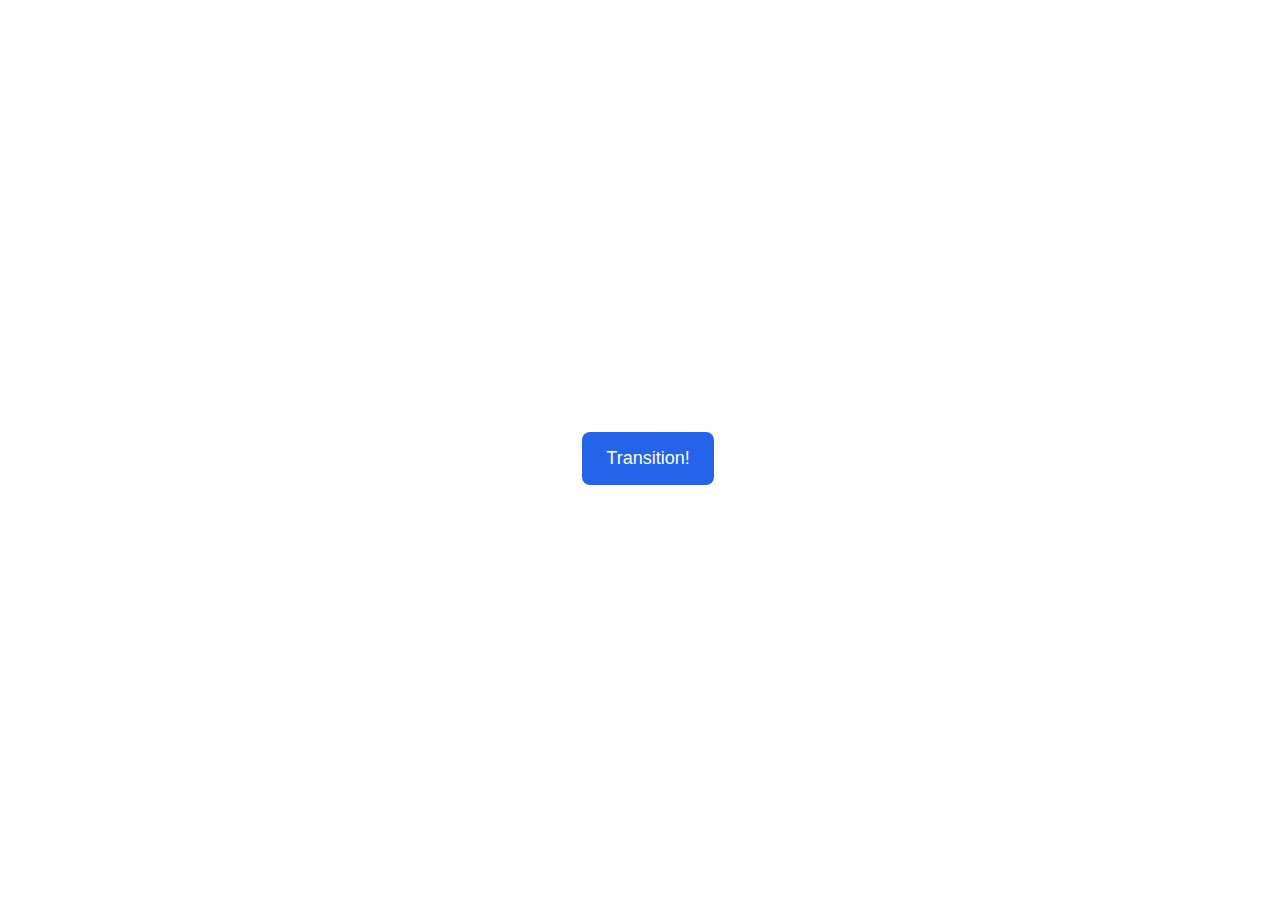
<file: animation/01-button-hover/index.html>
<!DOCTYPE html>
<html lang="en">
  <head>
    <meta charset="UTF-8" />
    <meta http-equiv="X-UA-Compatible" content="IE=edge" />
    <meta name="viewport" content="width=device-width, initial-scale=1.0" />
    <title>Button Hover</title>
    <link rel="stylesheet" href="style.css" />
  </head>
  <body>
    <div id="transition-container">
      <button>Transition!</button>
    </div>
  </body>
</html>
</file>
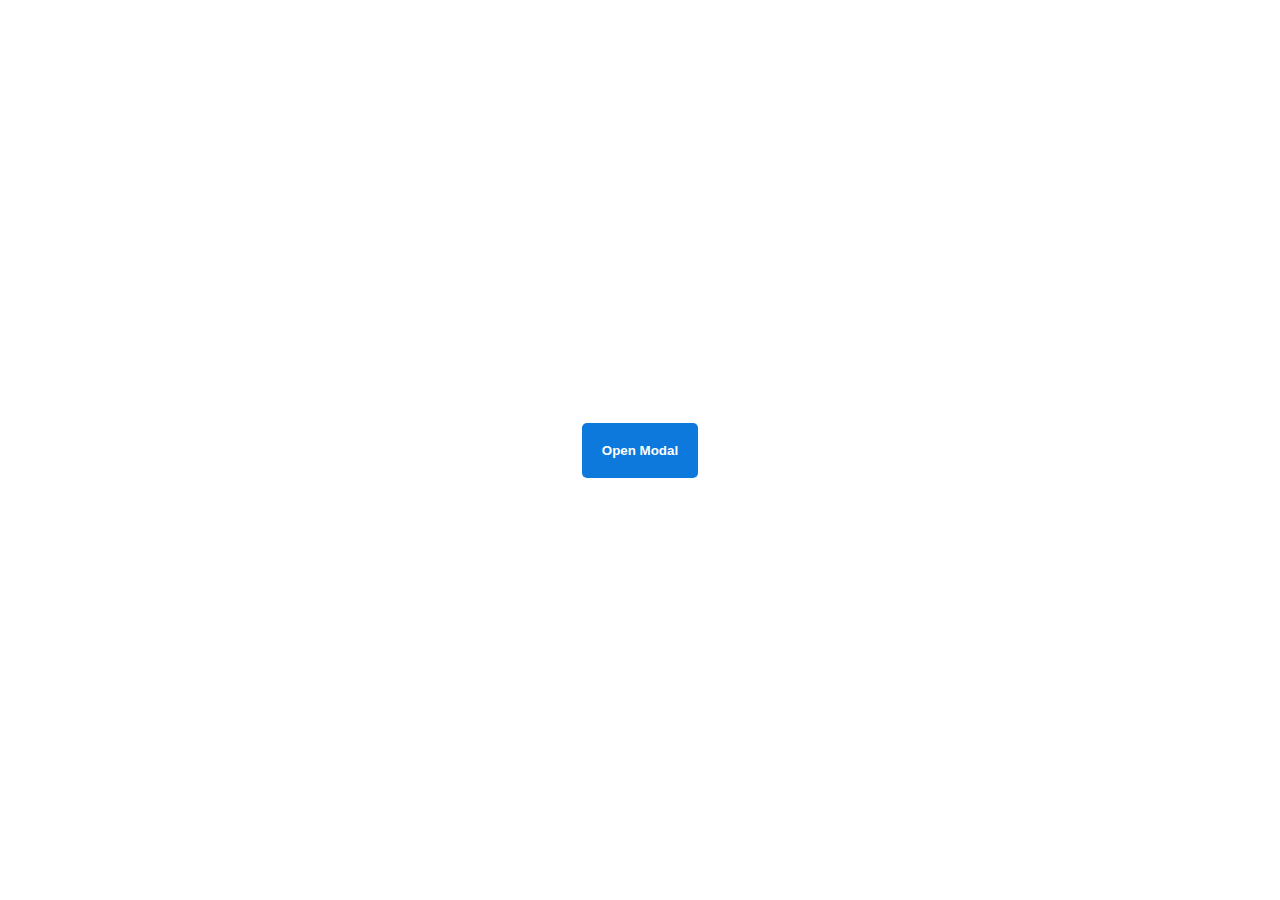
<file: animation/02-pop-up/index.html>
<!DOCTYPE html>
<html lang="en">
  <head>
    <meta charset="UTF-8" />
    <meta http-equiv="X-UA-Compatible" content="IE=edge" />
    <meta name="viewport" content="width=device-width, initial-scale=1.0" />
    <title>Popup</title>
    <link rel="stylesheet" href="style.css" />
  </head>
  <body>
    <div class="backdrop"></div>
    <div class="popup-modal">
      <h1>Look at me!</h1>
      <p>I'm a pop up dialog!</p>
      <button id="close-modal">Close Modal</button>
    </div>
    <div class="button-container">
      <button id="trigger-modal">Open Modal</button>
    </div>
    <script src="script.js"></script>
  </body>
</html>
</file>
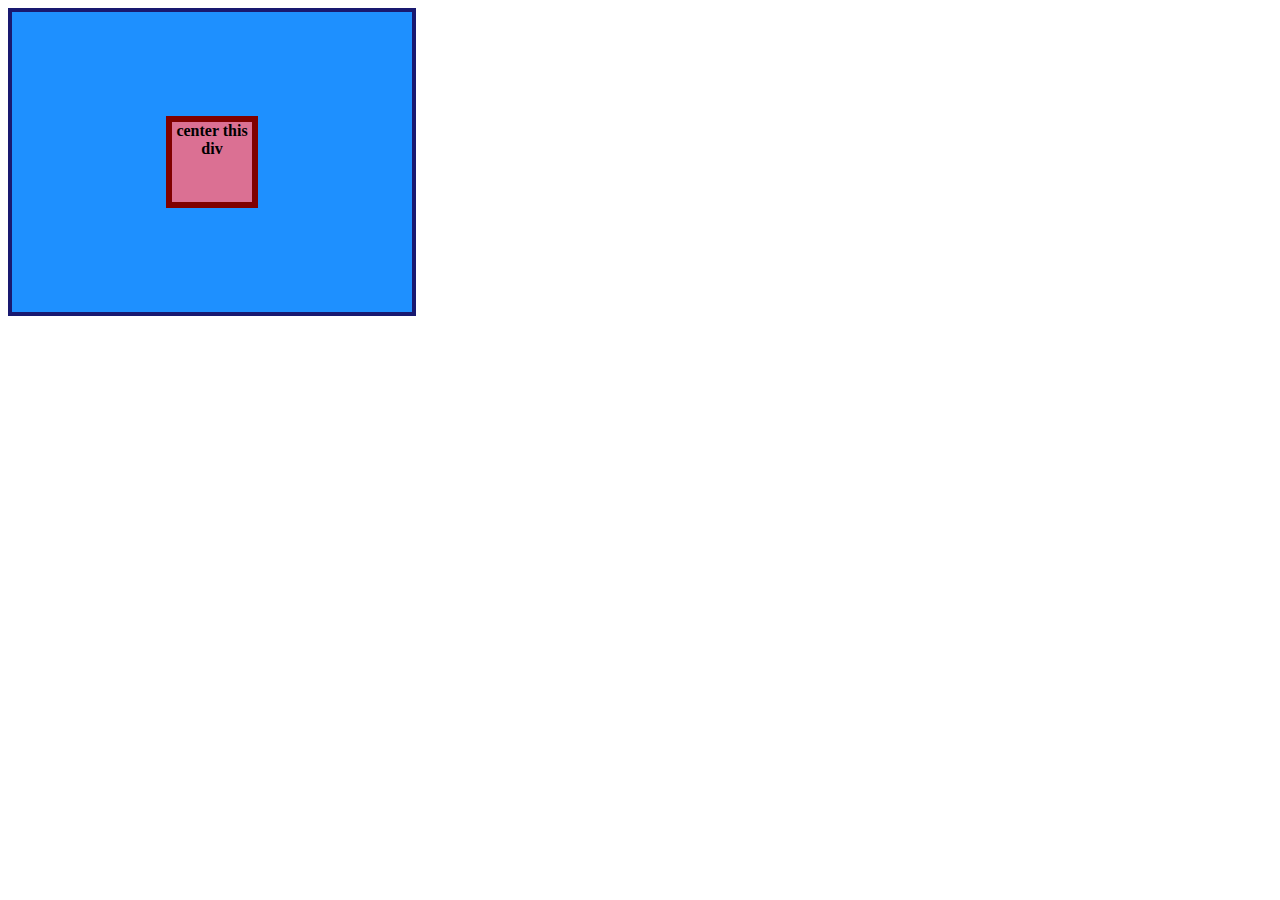
<file: flex/01-flex-center/index.html>
<!DOCTYPE html>
<html lang="en">
<head>
  <meta charset="UTF-8">
  <meta http-equiv="X-UA-Compatible" content="IE=edge">
  <meta name="viewport" content="width=device-width, initial-scale=1.0">
  <title>CENTER THIS DIV</title>
  <link rel="stylesheet" href="style.css">
</head>
<body>
  <div class="container">
    <div class="box">center this div</div>
  </div>
</body>
</html>
</file>
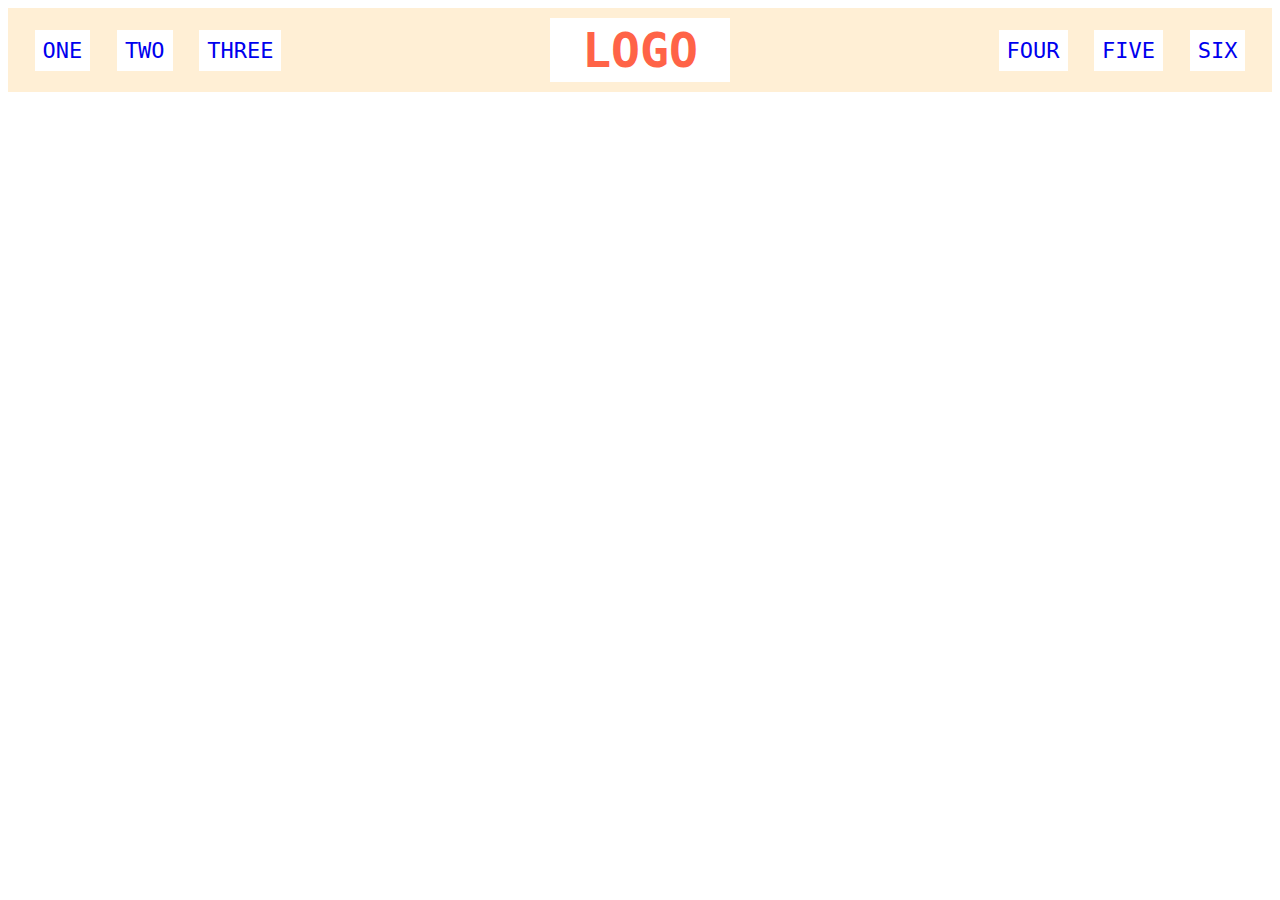
<file: flex/02-flex-header/index.html>
<!DOCTYPE html>
<html lang="en">
<head>
  <meta charset="UTF-8">
  <meta http-equiv="X-UA-Compatible" content="IE=edge">
  <meta name="viewport" content="width=device-width, initial-scale=1.0">
  <title>Flex Header</title>
  <link rel="stylesheet" href="style.css">
</head>
<body>
  <div class="header">
    <div class="left-links">
      <ul>
        <li><a href="#">ONE</a></li>
        <li><a href="#">TWO</a></li>
        <li><a href="#">THREE</a></li>
      </ul>
    </div>
    <div class="logo">LOGO</div>
    <div class="right-links">
      <ul>
        <li><a href="#">FOUR</a></li>
        <li><a href="#">FIVE</a></li>
        <li><a href="#">SIX</a></li>
      </ul>
    </div>
  </div>
</body>
</html>
</file>
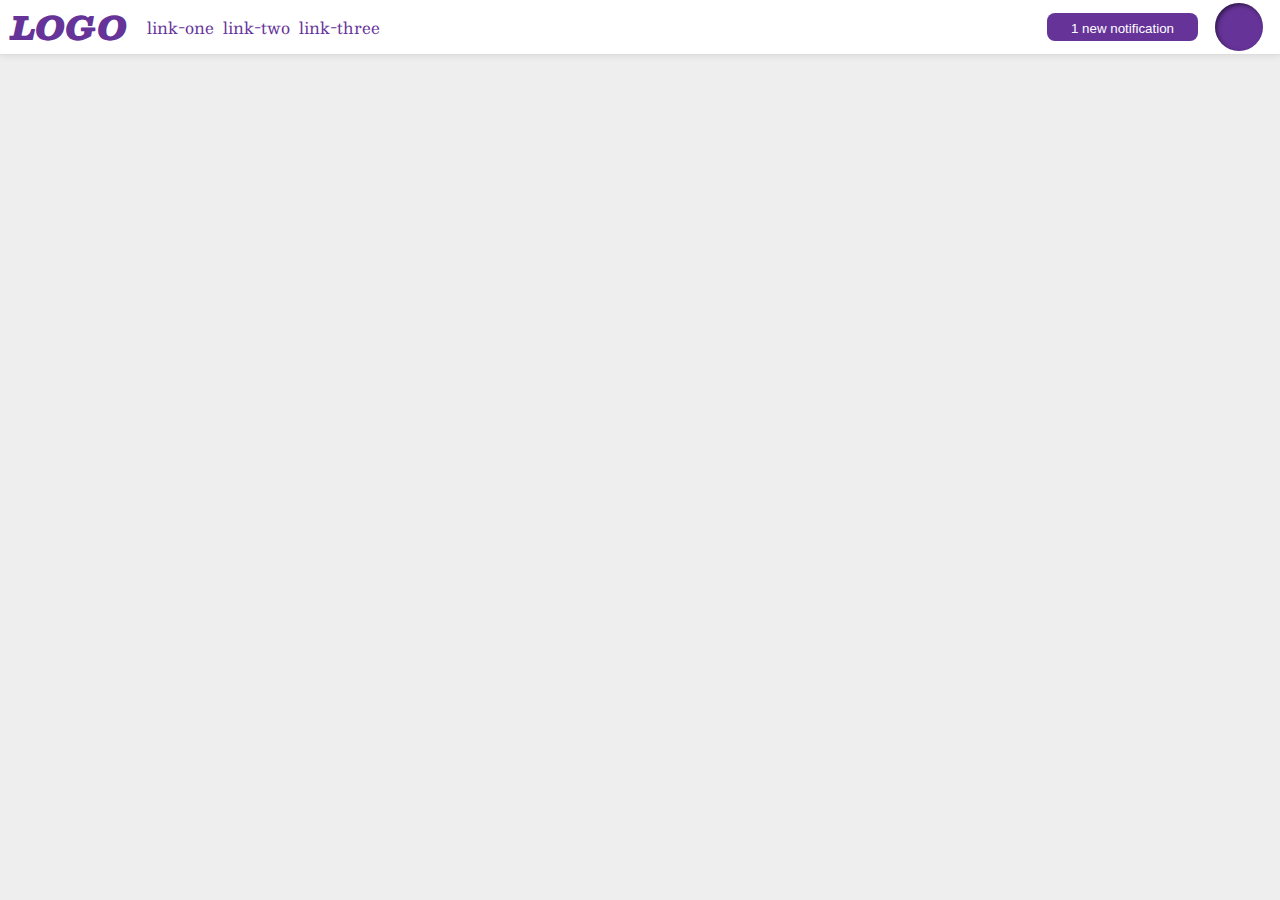
<file: flex/03-flex-header-2/index.html>
<!DOCTYPE html>
<html lang="en">
<head>
  <meta charset="UTF-8">
  <meta http-equiv="X-UA-Compatible" content="IE=edge">
  <meta name="viewport" content="width=device-width, initial-scale=1.0">
  <title>Flex Header 2</title>
  <link rel="stylesheet" href="style.css">
</head>
<body>
  <div class="header">
    <span class="flexbox1">
      <div class="logo">
        LOGO
      </div>
      <ul class="links">
        <li><a href="google.com">link-one</a></li>
        <li><a href="google.com">link-two</a></li>
        <li><a href="google.com">link-three</a></li>
      </ul>
    </span>
    <span class="flexbox2">
      <button class="notifications">
        1 new notification
      </button>
      <div class="profile-image"></div>
    </span>
  </div>
</body>
</html>
</file>
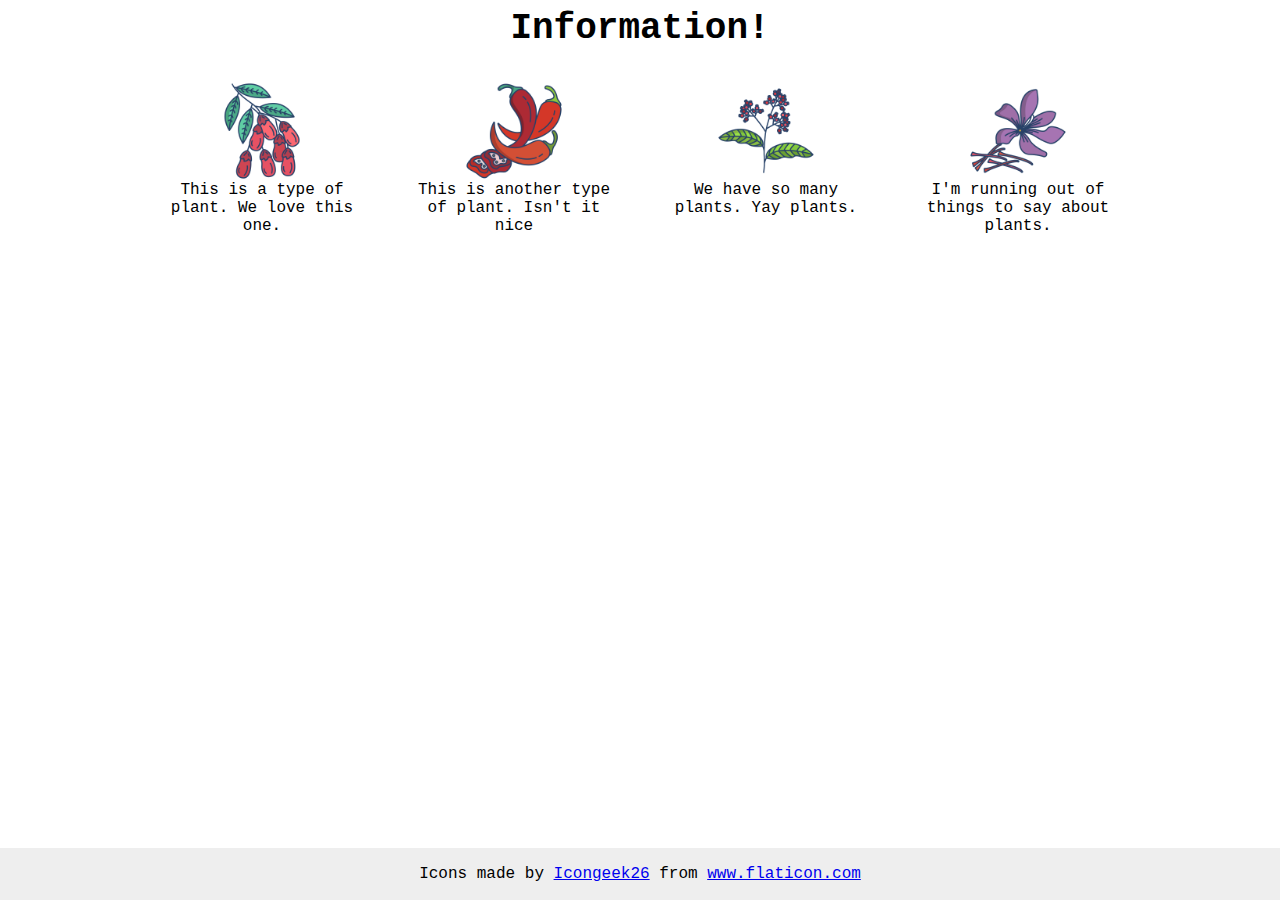
<file: flex/04-flex-information/index.html>
<!DOCTYPE html>
<html lang="en">
<head>
  <meta charset="UTF-8">
  <meta http-equiv="X-UA-Compatible" content="IE=edge">
  <meta name="viewport" content="width=device-width, initial-scale=1.0">
  <title>Information</title>
  <link rel="stylesheet" href="style.css">
</head>
<body>
  <span class="info">
    <div class="title">Information!</div>
      <span class="flowers">
        <div class="plant">
          <img src="./images/barberry.png" alt="barberry">
          <div class="text">This is a type of plant. We love this one.</div>
        </div>
        
        <div class="plant">
          <img src="./images/chilli.png" alt="chili">
          <div class="text">This is another type of plant. Isn't it nice</div>
        </div>
      
        <div class="plant">
          <img src="./images/pepper.png" alt="pepper">
          <div class="text">We have so many plants. Yay plants.</div>
        </div>
        
        <div class="plant">
          <img src="./images/saffron.png" alt="saffron">
          <div class="text">I'm running out of things to say about plants.</div>
        </div>
      
      </span>
  </span>
  <!-- disregard this section, it's here to give attribution to the creator of these icons -->
  <div class="footer">
    <div>Icons made by <a href="https://www.flaticon.com/authors/icongeek26" title="Icongeek26">Icongeek26</a> from <a href="https://www.flaticon.com/" title="Flaticon">www.flaticon.com</a></div>
  </div>
</body>
</html>
</file>
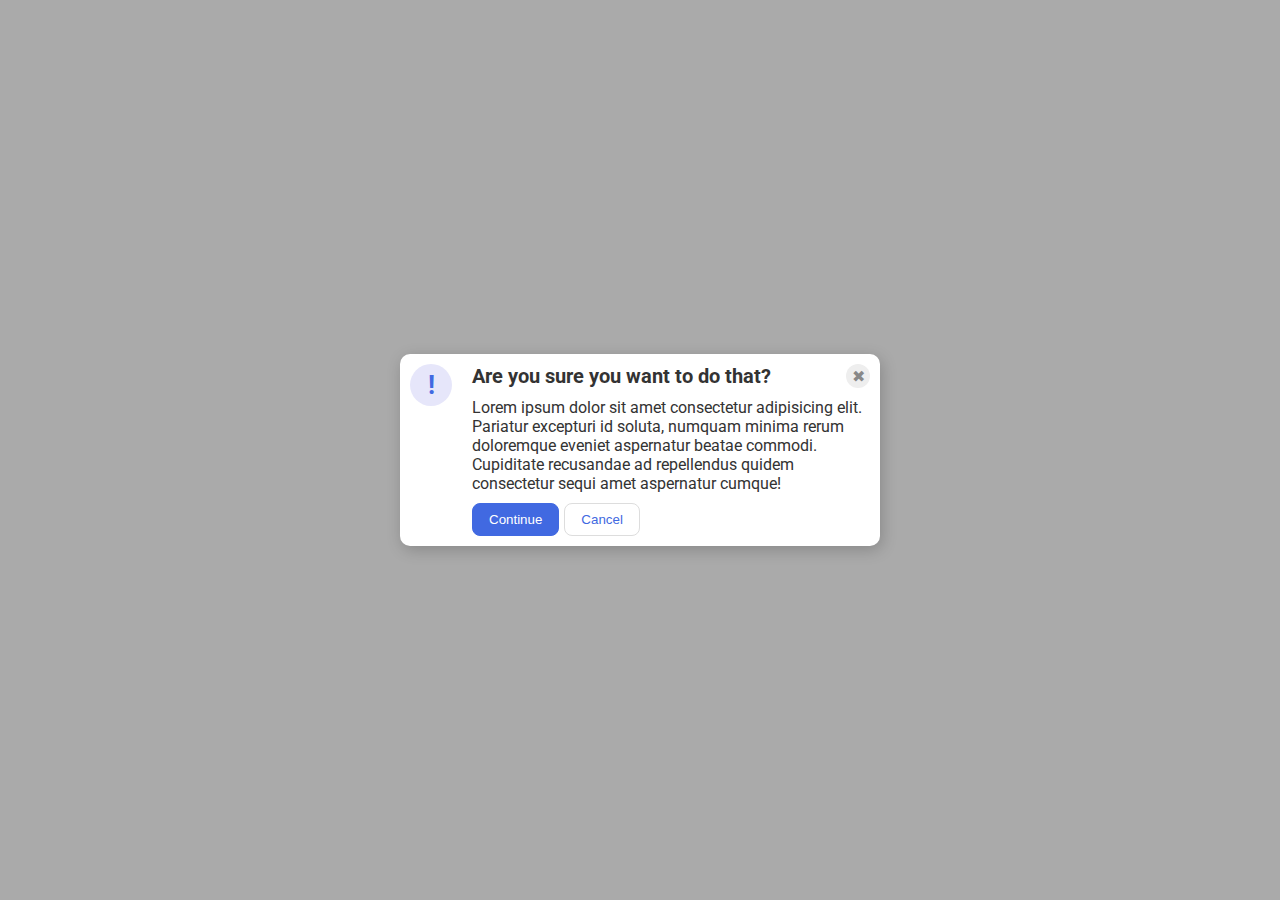
<file: flex/05-flex-modal/index.html>
<!DOCTYPE html>
<html lang="en">
<head>
  <meta charset="UTF-8">
  <meta http-equiv="X-UA-Compatible" content="IE=edge">
  <meta name="viewport" content="width=device-width, initial-scale=1.0">
  <link rel="stylesheet" href="style.css">
  <title>Modal</title>
</head>
<body>
  <div class="modal">
    <div class="icon">!</div>
      <div class="important">
        <div class="sure">
          <div class="header">Are you sure you want to do that?</div>
          <div class="close-button">✖</div>
        </div>
        <div class="text">Lorem ipsum dolor sit amet consectetur adipisicing elit. Pariatur excepturi id soluta, numquam minima rerum doloremque eveniet aspernatur beatae commodi. Cupiditate recusandae ad repellendus quidem consectetur sequi amet aspernatur cumque!</div>
        <div class="buttons">
          <button class="continue">Continue</button>
          <button class="cancel">Cancel</button>
        </div>
      </div>
  </div>
</body>
</html>
</file>
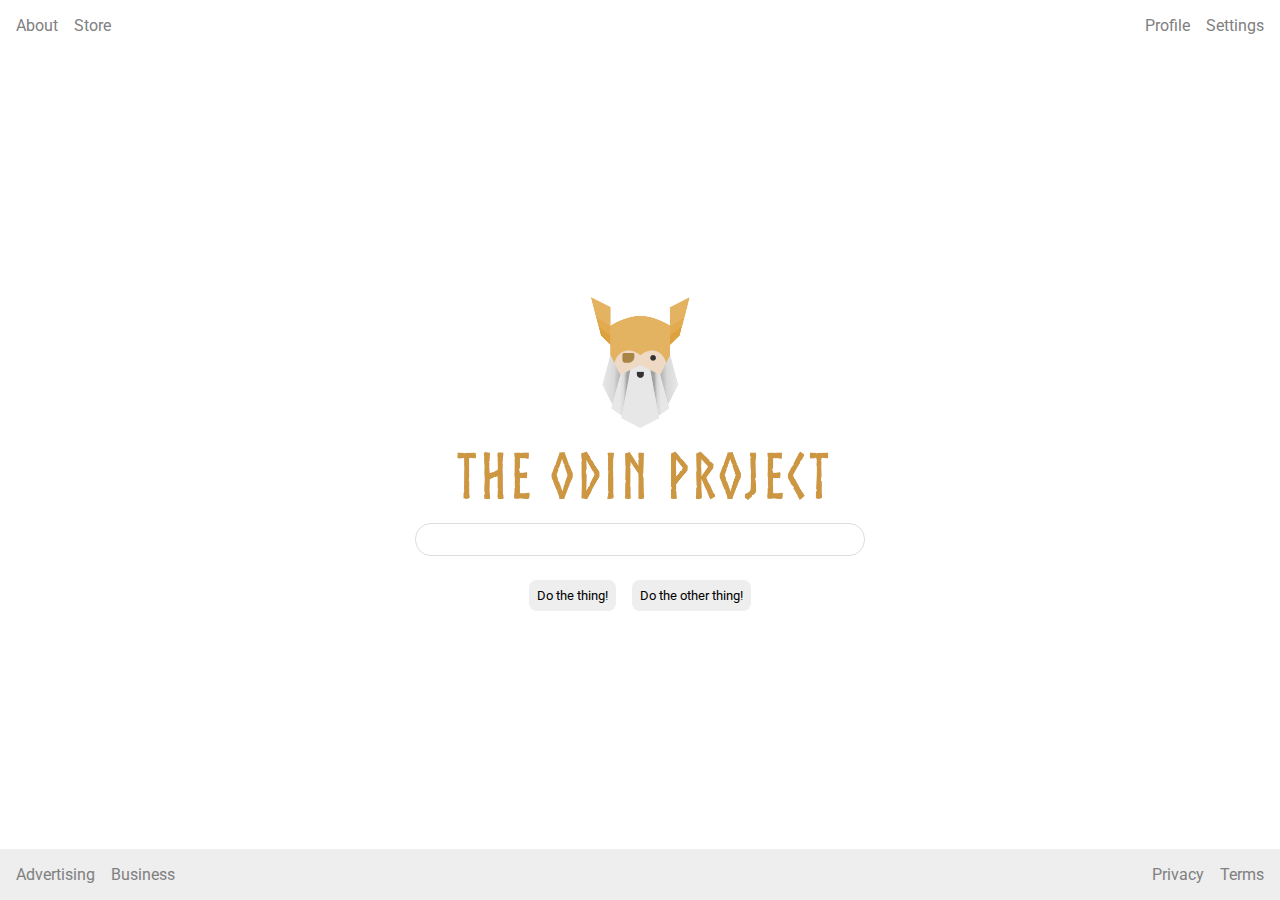
<file: flex/06-flex-layout/index.html>
<!DOCTYPE html>
<html lang="en">
<head>
  <meta charset="UTF-8">
  <meta http-equiv="X-UA-Compatible" content="IE=edge">
  <meta name="viewport" content="width=device-width, initial-scale=1.0">
  <title>LAYOUT</title>
  <link rel="stylesheet" href="./style.css">
</head>
<body>
  <div class="header">
    <ul class="left-links">
      <li><a href="google.com">About</a></li>
      <li><a href="google.com">Store</a></li>
    </ul>
    <ul class="right-links">
      <li><a href="google.com">Profile</a></li>
      <li><a href="google.com">Settings</a></li>
    </ul>
  </div>
  <div class="content">
    <img src="./logo.png" alt="">
    <div class="input">
      <input type="text">
    </div>
    <div class="buttons">
      <button>Do the thing!</button>
      <button>Do the other thing!</button>
    </div>
  </div>
  <div class="footer">
    <ul class="left-links">
      <li><a href="google.com">Advertising</a></li>
      <li><a href="google.com">Business</a></li>
    </ul>
    <ul class="right-links">
      <li><a href="google.com">Privacy</a></li>
      <li><a href="google.com">Terms</a></li>
    </ul>
  </div>
</body>
</html>
</file>
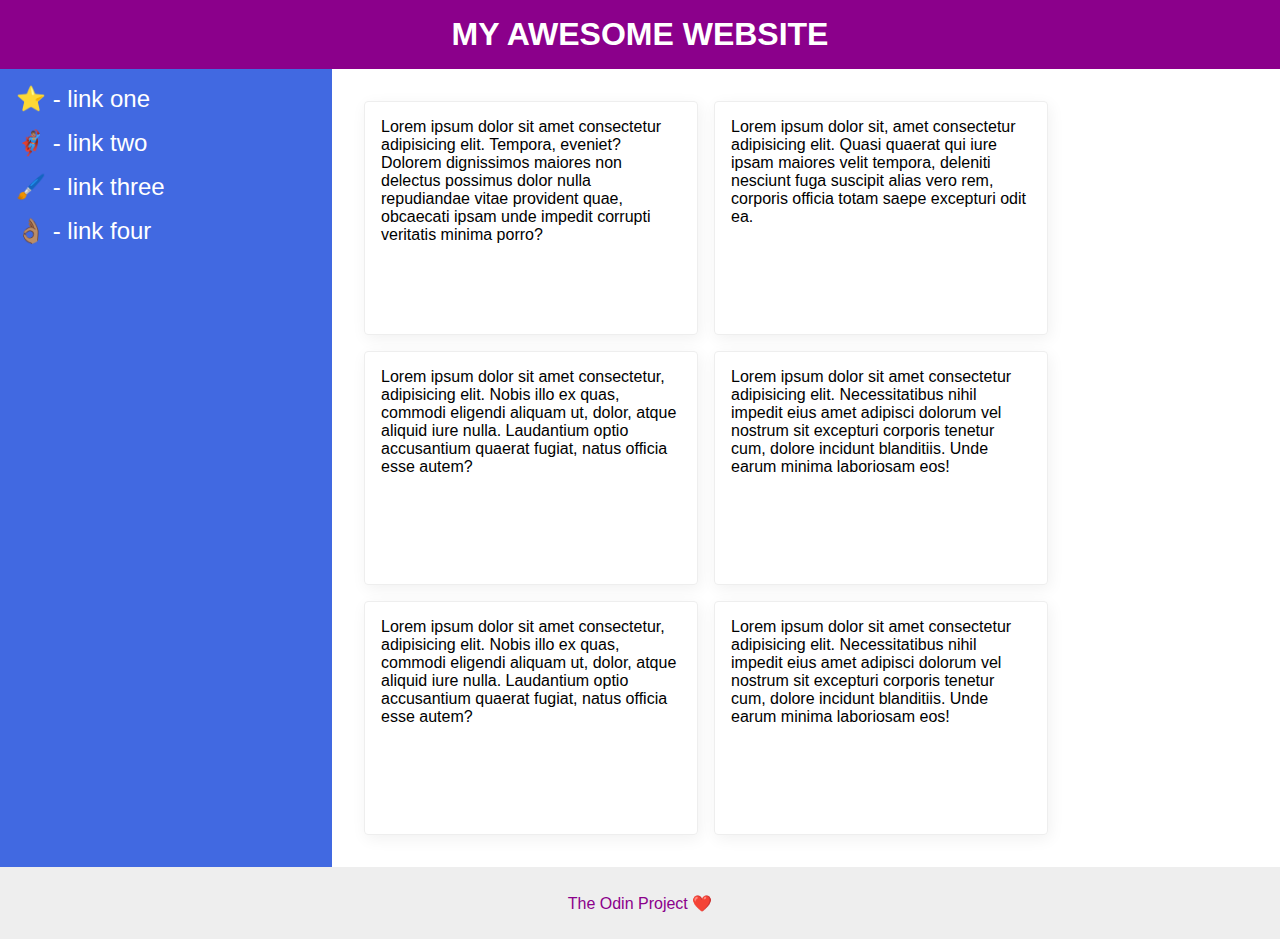
<file: flex/07-flex-layout-2/index.html>
<!DOCTYPE html>
<html lang="en">
<head>
  <meta charset="UTF-8">
  <meta http-equiv="X-UA-Compatible" content="IE=edge">
  <meta name="viewport" content="width=device-width, initial-scale=1.0">
  <title>The Holy Grail</title>
  <link rel="stylesheet" href="style.css">
</head>
<body>
  <div class="header">
    MY AWESOME WEBSITE
  </div>
  <div class="main-body">
    <div class="sidebar">
      <ul>
        <li><a href="google.com">⭐ - link one</a></li>
        <li><a href="google.com">🦸🏽‍♂️ - link two</a></li>
        <li><a href="google.com">🖌️ - link three</a></li>
        <li><a href="google.com">👌🏽 - link four</a></li>
      </ul>
    </div>
   <div class="cards">
    <div class="card">Lorem ipsum dolor sit amet consectetur adipisicing elit. Tempora, eveniet? Dolorem dignissimos maiores non delectus possimus dolor nulla repudiandae vitae provident quae, obcaecati ipsam unde impedit corrupti veritatis minima porro?</div>
    <div class="card">Lorem ipsum dolor sit, amet consectetur adipisicing elit. Quasi quaerat qui iure ipsam maiores velit tempora, deleniti nesciunt fuga suscipit alias vero rem, corporis officia totam saepe excepturi odit ea.</div>
    <div class="card">Lorem ipsum dolor sit amet consectetur, adipisicing elit. Nobis illo ex quas, commodi eligendi aliquam ut, dolor, atque aliquid iure nulla. Laudantium optio accusantium quaerat fugiat, natus officia esse autem?</div>
    <div class="card">Lorem ipsum dolor sit amet consectetur adipisicing elit. Necessitatibus nihil impedit eius amet adipisci dolorum vel nostrum sit excepturi corporis tenetur cum, dolore incidunt blanditiis. Unde earum minima laboriosam eos!</div>
    <div class="card">Lorem ipsum dolor sit amet consectetur, adipisicing elit. Nobis illo ex quas, commodi eligendi aliquam ut, dolor, atque aliquid iure nulla. Laudantium optio accusantium quaerat fugiat, natus officia esse autem?</div>
    <div class="card">Lorem ipsum dolor sit amet consectetur adipisicing elit. Necessitatibus nihil impedit eius amet adipisci dolorum vel nostrum sit excepturi corporis tenetur cum, dolore incidunt blanditiis. Unde earum minima laboriosam eos!</div>
   </div>
    
  </div>
  
  <div class="footer">
    The Odin Project ❤️
  </div>
</body>
</html>
</file>
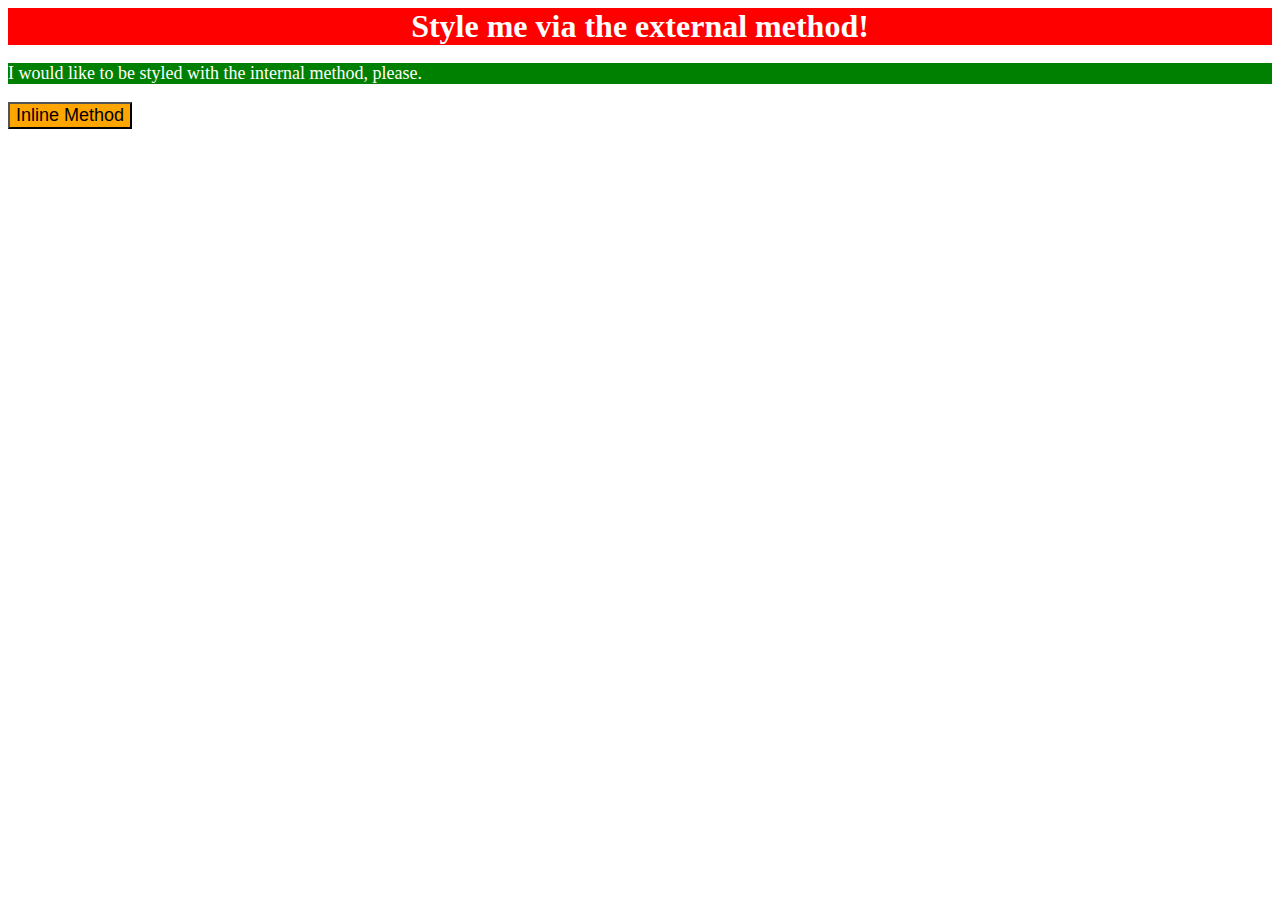
<file: foundations/01-css-methods/index.html>
<!DOCTYPE html>
<html lang="en">
<head>
  <meta charset="UTF-8">
  <meta http-equiv="X-UA-Compatible" content="IE=edge">
  <meta name="viewport" content="width=device-width, initial-scale=1.0">
  <title>Methods for Adding CSS</title>
  <link rel="stylesheet" href="style.css">
<style>
  p {
    background: green;
    color:white;
    font-size: 18px;
  }
</style>

</head>
<body>
  <div>Style me via the external method!</div>
  <p>I would like to be styled with the internal method, please.</p>
  <button style="background:orange; font-size: 18px;">Inline Method</button>
</body>
</html>
</file>
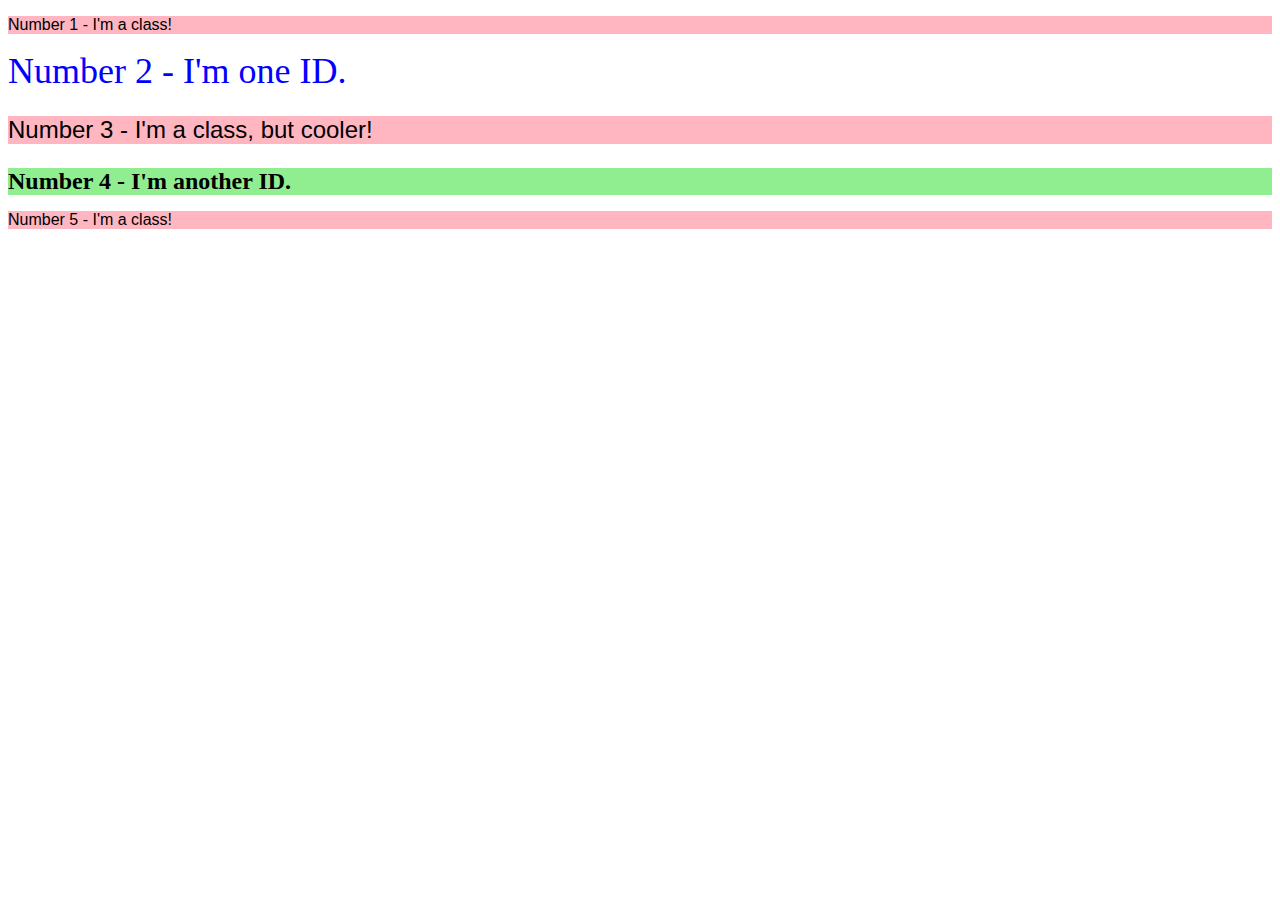
<file: foundations/02-class-id-selectors/index.html>
<!DOCTYPE html>
<html lang="en">
<head>
  <meta charset="UTF-8">
  <meta http-equiv="X-UA-Compatible" content="IE=edge">
  <meta name="viewport" content="width=device-width, initial-scale=1.0">
  <title>Class and ID Selectors</title>
  <link rel="stylesheet" href="style.css">
</head>
<body>
  <p class="odd-number">Number 1 - I'm a class!</p>
  <div id="two">Number 2 - I'm one ID.</div>
  <p class="odd-number three">Number 3 - I'm a class, but cooler!</p>
  <div id="four">Number 4 - I'm another ID.</div>
  <p class="odd-number">Number 5 - I'm a class!</p>
</body>
</html>
</file>
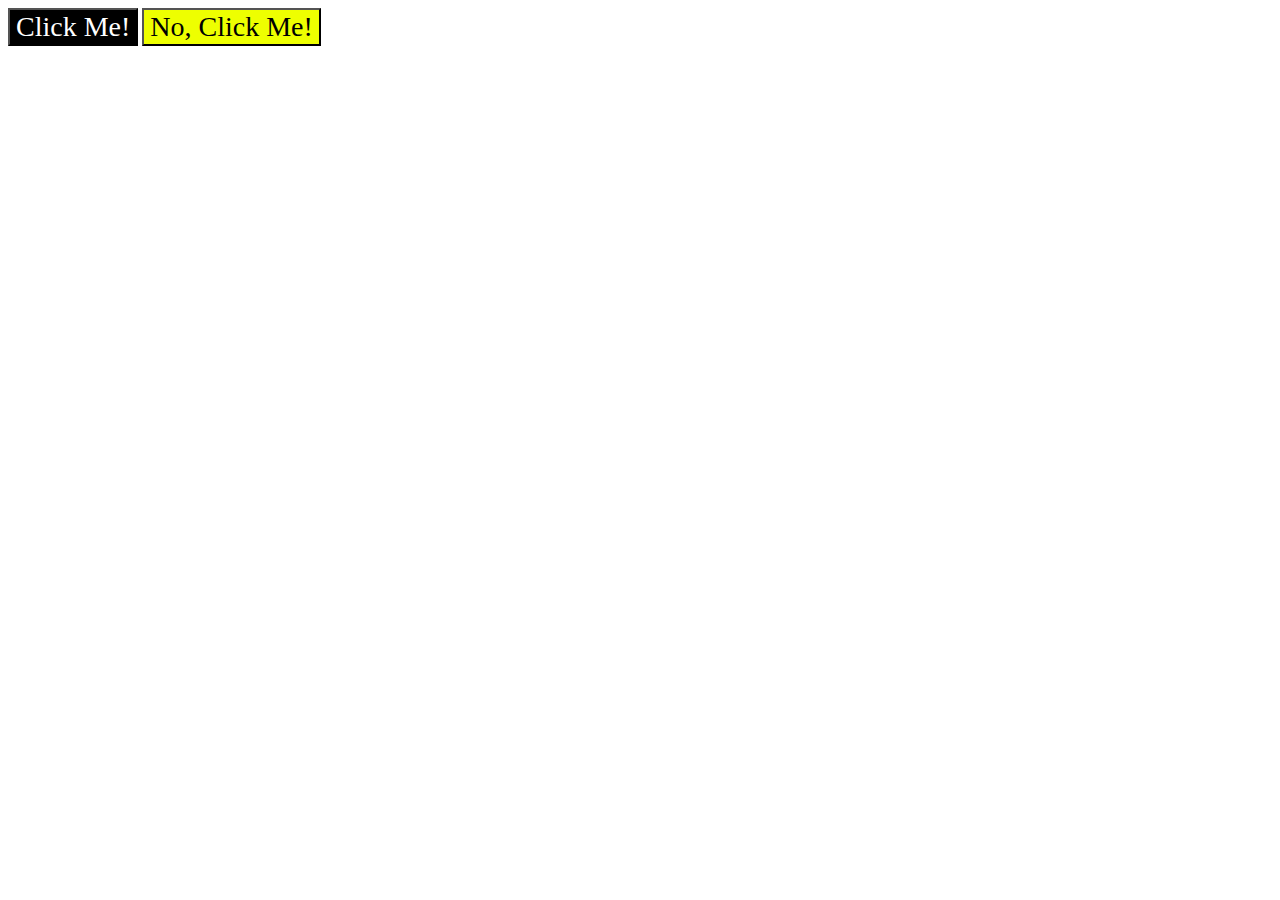
<file: foundations/03-grouping-selectors/index.html>
<!DOCTYPE html>
<html lang="en">
<head>
  <meta charset="UTF-8">
  <meta http-equiv="X-UA-Compatible" content="IE=edge">
  <meta name="viewport" content="width=device-width, initial-scale=1.0">
  <title>Grouping Selectors</title>
  <link rel="stylesheet" href="style.css">
</head>
<body>
  <button class="best button ever">Click Me!</button>
  <button class="best button everest">No, Click Me!</button>
</body>
</html>
</file>
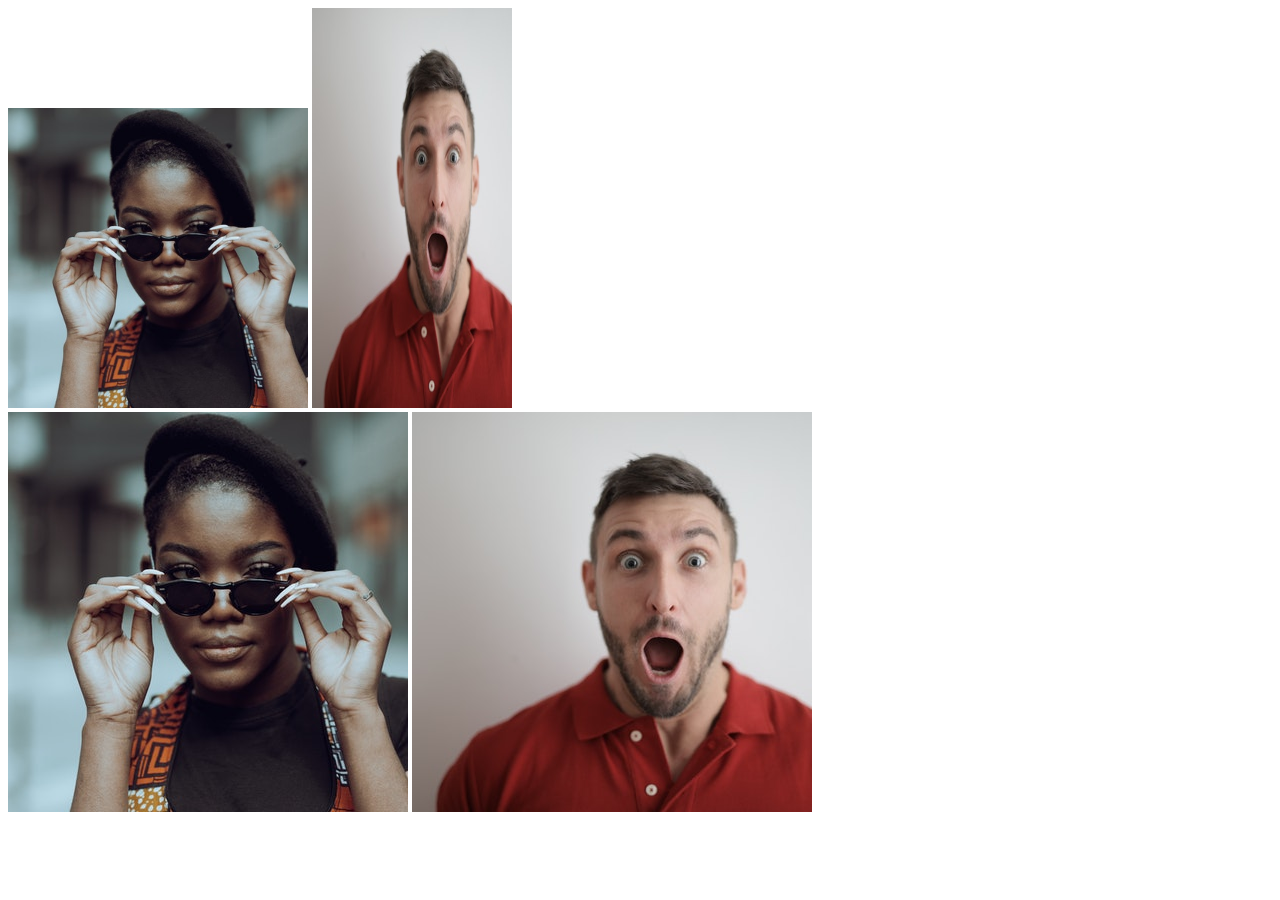
<file: foundations/04-chaining-selectors/index.html>
<!DOCTYPE html>
<html lang="en">
<head>
  <meta charset="UTF-8">
  <meta http-equiv="X-UA-Compatible" content="IE=edge">
  <meta name="viewport" content="width=device-width, initial-scale=1.0">
  <title>Chaining Selectors</title>
  <link rel="stylesheet" href="style.css">
</head>
<body>
  <!-- Use the classes BELOW this line -->
  <div>
    <img class="avatar proportioned" src="./pexels-katho-mutodo-8434791.jpg" alt="">
    <img class="avatar distorted" src="./pexels-andrea-piacquadio-3777931.jpg" alt="">
  </div>
  <!-- Use the classes ABOVE this line -->
  <div>
    <img class="original proportioned" src="./pexels-katho-mutodo-8434791.jpg" alt="">
    <img class="original distorted" src="./pexels-andrea-piacquadio-3777931.jpg" alt="">
  </div>
</body>
</html>
</file>
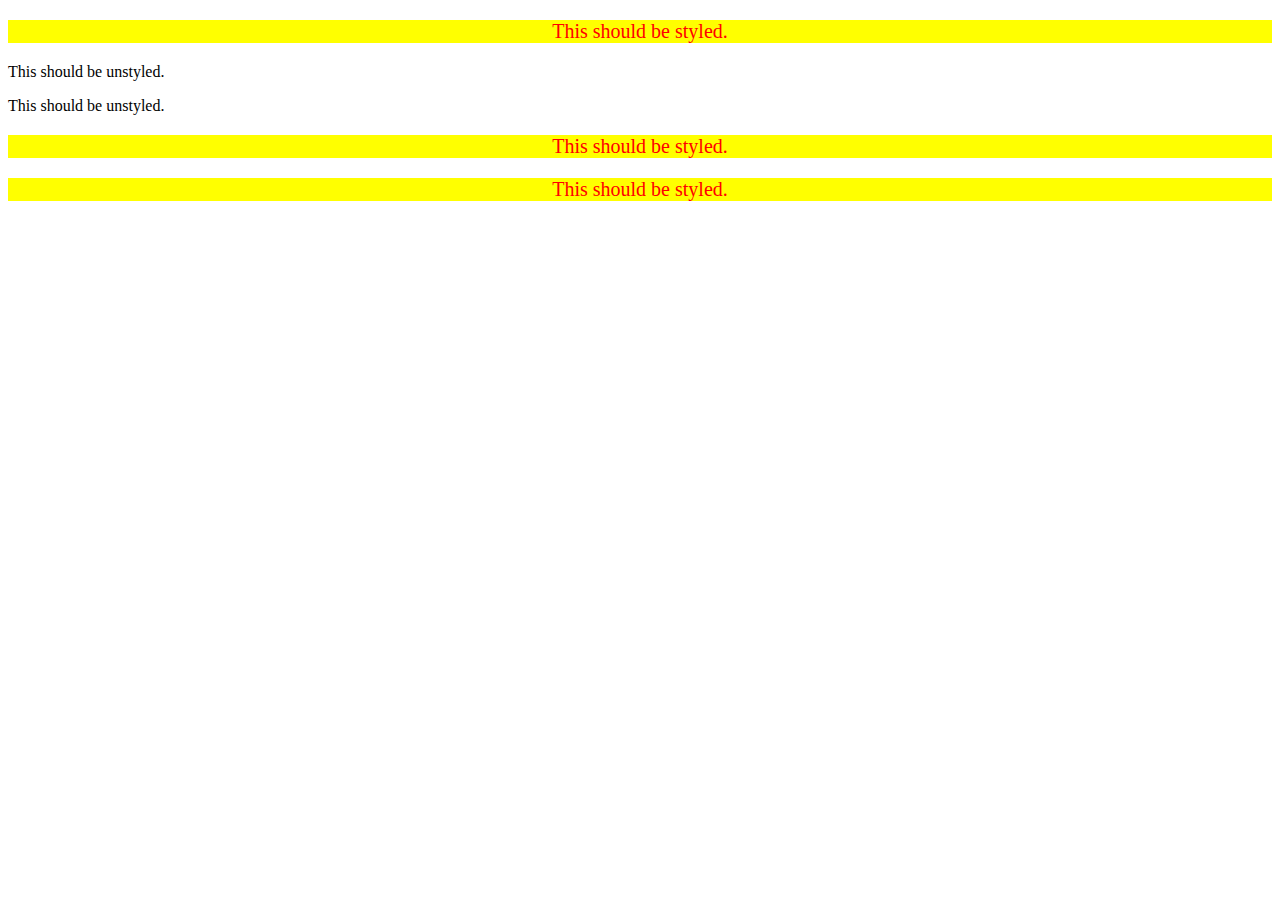
<file: foundations/05-descendant-combinator/index.html>
<!DOCTYPE html>
<html lang="en">
<head>
  <meta charset="UTF-8">
  <meta http-equiv="X-UA-Compatible" content="IE=edge">
  <meta name="viewport" content="width=device-width, initial-scale=1.0">
  <title>Descendant Combinator</title>
  <link rel="stylesheet" href="style.css">
</head>
<body>
  <div class="container">
    <p class="text">This should be styled.</p>
  </div>
  <p class="text">This should be unstyled.</p>
  <p class="text">This should be unstyled.</p>
  <div class="container">
    <p class="text">This should be styled.</p>
    <p class="text">This should be styled.</p>
  </div>
</body>
</html>
</file>
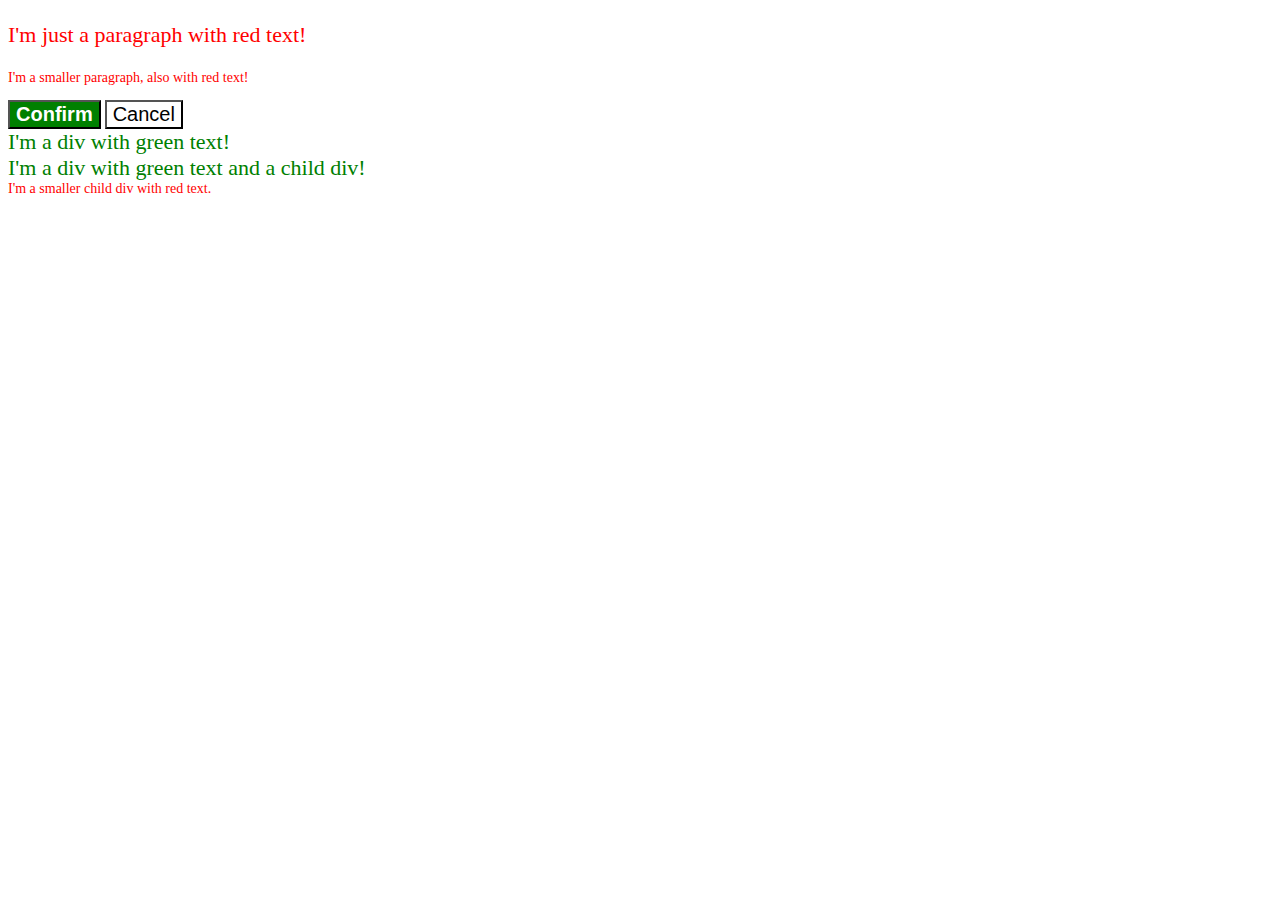
<file: foundations/06-cascade-fix/index.html>
<!DOCTYPE html>
<html lang="en">
<head>
  <meta charset="UTF-8">
  <meta http-equiv="X-UA-Compatible" content="IE=edge">
  <meta name="viewport" content="width=device-width, initial-scale=1.0">
  <title>Fix the Cascade</title>
  <link rel="stylesheet" href="style.css">
</head>
<body>
  <p class="para">I'm just a paragraph with red text!</p>
  <p class="para small-para">I'm a smaller paragraph, also with red text!</p>

  <button id="confirm-button" class="button confirm">Confirm</button>
  <button id="cancel-button" class="button cancel">Cancel</button>

  <div class="text">I'm a div with green text!</div>
  <div class="text">I'm a div with green text and a child div!
    <div class="text child">I'm a smaller child div with red text.</div>
  </div>
</body>
</html>
</file>
<file: animation/01-button-hover/style.css>
#transition-container {
  width: 100vw;
  height: 100vh;
  display: flex;
  flex-direction: column;
  justify-content: center;
  align-items: center;
  font-family: Arial, sans-serif;
}

button {
  border-radius: 8px;
  border: none;
  background-color: #2563eb;
  color: white;
  font-size: 18px;
  padding: 16px 24px;
  text-align: center;
}
</file>
<file: animation/02-pop-up/style.css>
* {
  padding: 0;
  margin: 0;
}

body {
  overflow: hidden;
}

.button-container {
  width: 100vw;
  height: 100vh;
  background-color: #ffffff;
  opacity: 100%;
  display: flex;
  align-items: center;
  justify-content: center;
}

button {
  padding: 20px;
  color: #ffffff;
  background-color: #0e79dd;
  border: none;
  border-radius: 5px;
  font-weight: 600;
}

.popup-modal {
  padding: 32px 64px;
  background-color: white;
  border: 1px solid black;
  border-radius: 10px;
  position: fixed;
  top: 50%;
  left: 50%;
  transform-origin: center;
  transform: translate(-50%, -50%);
  pointer-events: none;
  opacity: 0%;
  text-align: center;
}
.popup-modal p {
  margin-bottom: 24px
}

.backdrop {
  pointer-events: none;
  position: fixed;
  inset: 0;
  background: #000;
  opacity: 0%;
}

.popup-modal.show {
  opacity: 100%;
  pointer-events: all;
}

.backdrop.show {
  opacity: 30%;
}
</file>
<file: flex/01-flex-center/style.css>
.container {
  background: dodgerblue;
  border: 4px solid midnightblue;
  width: 400px;
  height: 300px;
  display: flex;
  justify-content: center;
  align-items: center;
}

.box {
  background: palevioletred;
  font-weight: bold;
  text-align: center;
  border: 6px solid maroon;
  width: 80px;
  height: 80px;
}
</file>
<file: flex/02-flex-header/style.css>
.header  {
  font-family: monospace;
  background: papayawhip;
  display: flex;
  justify-content: space-between;
}

.logo {
  font-size: 48px;
  font-weight: 900;
  color: tomato;
  background: white;
  padding: 4px 32px;
  align-self: center;
  justify-self: center;
  display: flex;
  margin: 10px;
}

ul {
  /* this removes the dots on the list items*/
  list-style-type: none;
  display: flex;
  justify-content: space-evenly;
  align-content: center;
  padding: 0;
  margin: 0;
  width: 300px;
  height: auto;
}

a {
  font-size: 22px;
  background: white;
  padding: 8px;
  /* this removes the line under the links */
  text-decoration: none;
 justify-content: space-evenly; 
 height: auto;
 width: 20px;
}

.left-links,
.right-links {
  display: flex;
  align-items: center;
  flex-grow: 1;
}

.left-links {
  justify-content: flex-start;
}

.right-links {
  justify-content: flex-end;
}
</file>
<file: flex/03-flex-header-2/style.css>
/* this is some magical font-importing.  
you'll learn about it later. */
@import url('https://fonts.googleapis.com/css2?family=Besley:ital,wght@0,400;1,900&display=swap');

body {
  margin: 0;
  background: #eee;
  font-family: Besley, serif;
}

.header {
  background: white;
  border-bottom: 1px solid #ddd;
  box-shadow: 0 0 8px rgba(0,0,0,.1);
  display: flex;
  justify-content: space-between;
}

.profile-image {
  background: rebeccapurple;
  box-shadow: inset 2px 2px 4px rgba(0,0,0,.5);
  border-radius: 50%;
  width: 48px;
  height:  48px;
}

.logo {
  color: rebeccapurple;
  font-size: 32px;
  font-weight: 900;
  font-style: italic;
}

.links {
  align-items: center;
}

.links,
.logo    {
    display: flex;
}

button {
  border: none;
  border-radius: 8px;
  background: rebeccapurple;
  color: white;
  padding: 8px 24px;
  height: 28px;
  width: auto;
}

.notifications,
.profile-image {
  display: flex;
}

a {
  /* this removes the line under our links */
  text-decoration: none;
  color: rebeccapurple;
}

ul {
  list-style-type: none;
  padding: 0;
  margin: 0;
  width: 250px;
  height: auto;
  justify-content: space-evenly;
}

.flexbox1 {
  display: flex;
  justify-content:space-evenly ;
  width: 400px;
  height: auto;
}

.flexbox2 {
  display: flex;
  width: 250px;
  height: auto;
  justify-content: space-evenly;
  align-items: center;
}
</file>
<file: flex/04-flex-information/style.css>
body {
  font-family: 'Courier New', Courier, monospace;
  display: flex;
  justify-content: center;
}

img {
  width: 100px;
  height: 100px;
}

.title {
  font-size: 36px;
  font-weight: 900;
  display: flex;
}
.info{
  display:flex;
  flex-direction: column;
  align-items: center;
}

.plant {
  display:flex;
  align-items: center;
  flex-direction: column;
  width: 200px;
  height: auto;
  text-align: center;
  word-wrap: normal;
}

.flowers {
  display: flex;
  gap: 52px;
  margin-top: 32px;
}








/* do not edit this footer */
.footer {
  position: fixed;
  bottom: 0;
  left: 0;
  right: 0;
  height: 52px;
  display: flex;
  align-items: center;
  justify-content: center;
  background: #eee;
}
</file>
<file: flex/05-flex-modal/style.css>
@import url('https://fonts.googleapis.com/css2?family=Roboto:wght@400;700&display=swap');

html, body {
  height: 100%;
}

body {
  font-family: Roboto, sans-serif;
  margin: 0;
  background: #aaa;
  color: #333;
  /* I'll give you this one for free lol */
  display: flex;
  align-items: center;
  justify-content: center;
}

.modal {
  background: white;
  width: 480px;
  border-radius: 10px;
  box-shadow: 2px 4px 16px rgba(0,0,0,.2);
  display: flex;
}

.icon {
  color: royalblue;
  font-size: 26px;
  font-weight: 700;
  background: lavender;
  width: 42px;
  height: 42px;
  border-radius: 50%;
  display: flex;
  align-items: center;
  justify-content: center;
  margin-left: 10px;
  margin-top: 10px;
  margin-right: 10px;
  flex-shrink: 0;
}

.close-button {
  background: #eee;
  border-radius: 50%;
  color: #888;
  font-weight: 400;
  font-size: 16px;
  height: 24px;
  width: 24px;
  display: flex;
  align-items: center;
  justify-content: center;
}

button {
  padding: 8px 16px;
  border-radius: 8px;
}

button.continue {
  background: royalblue;
  border: 1px solid royalblue;
  color: white;
}

button.cancel {
  background: white;
  border: 1px solid #ddd;
  color: royalblue;
}

.important {
  display: flex;
  flex-direction: column;
  flex-shrink: 8;
  margin: 10px;
}

.sure {
  display: flex;
  justify-content: space-between;
}

.header {
  font-weight: bolder;
  font-size: 20px;
}

.buttons {
  display: flex;
  gap: 5px;
  margin-top: 10px;
}

.text {
  display: flex;
  margin-top: 10px;
}
</file>
<file: flex/06-flex-layout/style.css>
@import url('https://fonts.googleapis.com/css2?family=Roboto:wght@400;700&display=swap');

body {
  height: 100vh;
  margin: 0;
  overflow: hidden;
  font-family: Roboto, sans-serif;
  display: flex;
  flex-direction: column;
  justify-content: space-between;
}

img {
  width: 600px;
  height: auto;
}

button {
  font-family: Roboto, sans-serif;
  border: none;
  border-radius: 8px;
  background: #eee;
  padding: 8px;
}

input {
  border: 1px solid #ddd;
  border-radius: 16px;
  padding: 8px 24px;
  width: 400px;
  margin-bottom: 16px;
}

.left-links,
.right-links {
  list-style-type: none;
  display: flex;
  gap: 16px;
}


a {
  text-decoration: none;
  color: grey;
}

.header,
.footer  {
  display:flex;
  justify-content: space-between; 
  padding: 16px;
}

.footer {
  background-color: #eeeeee;

}

ul {
  margin: 0;
  padding: 0;
}

.content {
  display:flex;
  flex-direction:column;
  align-items:center;
  gap: 8px;
}

.buttons {
  display:flex;
  gap:16px;
}
</file>
<file: flex/07-flex-layout-2/style.css>
body {
  font-family: -apple-system, BlinkMacSystemFont, 'Segoe UI', Roboto, Oxygen, Ubuntu, Cantarell, 'Open Sans', 'Helvetica Neue', sans-serif;
  margin: 0;
  min-height: 100vh;
  display:flex;
  flex-direction: column;
}

.header {
  padding: 16px;
  background: darkmagenta;
  color: white;
  display:flex;
  font-size: 32px;
  font-weight: 900;
  justify-content: center;
}

.footer {
  height: 72px;
  background: #eee;
  color: darkmagenta;
  display:flex;
  justify-content: center;
  align-items: center;
}

.sidebar {
  width: 300px;
  background: royalblue;
  display: flex;
  list-style-type: none; 
  min-width: 300px;
  padding: 16px;
}

.card {
  border: 1px solid #eee;
  box-shadow: 2px 4px 16px rgba(0,0,0,.06);
  border-radius: 4px;
  display: flex;
  height: 200px;
  width: 300px;
  padding: 16px;
}

.main-body {
  display:flex;
  flex: 1;
}

.cards {
  display: flex;
  flex-wrap: wrap;
  padding: 32px;
  gap: 16px;
}

a {
  text-decoration: none;
  color: white;
  font-size: 24px;
}

ul {
  list-style-type: none;
  margin: 0;
  padding: 0;
}

li {
  margin-bottom: 16px;
}
</file>
<file: foundations/01-css-methods/style.css>
div {
    color:white;
    background-color: red;
    font-size: 32px;
    text-align: center;
    font-weight: bold;
}
</file>
<file: foundations/02-class-id-selectors/style.css>
.odd-number {
    background: lightpink;
    font-family: Verdana, Geneva, Tahoma, sans-serif, sans-serif;
}
.odd-number.three {
    font-size: 24px;
}
#two {
    color:blue;
    font-size:36px;
}
#four {
    background:lightgreen;
    font-size: 24px;
    font-weight: bold;
}
</file>
<file: foundations/03-grouping-selectors/style.css>
.best.button {
    font-size: 28px;
    font-family: "Times New Roman", sans-serif;
}

.best.button.ever {
    background-color: rgb(0, 0, 0);
    color:white;
}

.best.button.everest {
    background-color: rgb(238, 255, 0);
}
</file>
<file: foundations/04-chaining-selectors/style.css>
.avatar.proportioned {
    height:auto;
    width:300px;
}
.avatar.distorted {
    height:400px;
    width:200px;
}
</file>
<file: foundations/05-descendant-combinator/style.css>
.container .text {
    background-color: yellow;
    color:red;
    font-size:20px;
    text-align: center;
}
</file>
<file: foundations/06-cascade-fix/style.css>
.para {
  color: hsl(0, 100%, 50%);
  font-size: 22px;
}

.para.small-para {
  font-size: 14px;
}

.button {
  font-size: 20px;
} 

.confirm.button{
  background: green;
  color: white;
  font-weight: bold;
}

.cancel.button {
  background-color: rgb(255, 255, 255);
  color: rgb(0, 0, 0);
}

.text {
  color: green;
  font-size: 22px;
}

.text.child {
  color: red;
  font-size: 14px;
}
</file>
